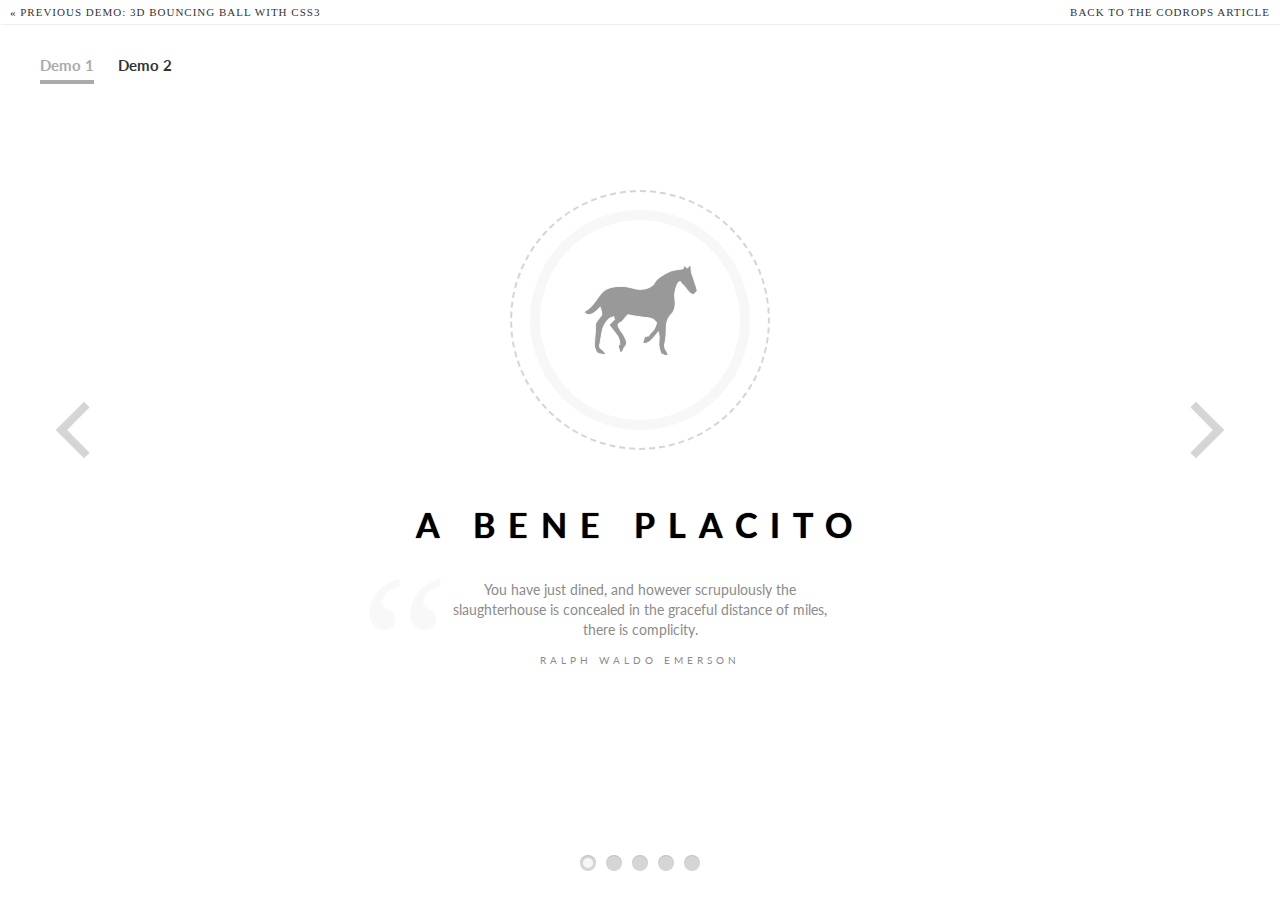
<file: index.html>
<!DOCTYPE html>
<html lang="en">
    <head>
		<meta charset="UTF-8" />
        <meta http-equiv="X-UA-Compatible" content="IE=edge,chrome=1"> 
        <title>Fullscreen Slit Slider with CSS3 and jQuery</title>
        <meta name="viewport" content="width=device-width, initial-scale=1.0"> 
        <meta name="description" content="Fullscreen Slit Slider with CSS3 and jQuery" />
        <meta name="keywords" content="slit slider, plugin, css3, transitions, jquery, fullscreen, autoplay" />
        <meta name="author" content="Codrops" />
        <link rel="shortcut icon" href="../favicon.ico"> 
		<link rel="stylesheet" type="text/css" href="css/demo.css" />
        <link rel="stylesheet" type="text/css" href="css/style.css" />
        <link rel="stylesheet" type="text/css" href="css/custom.css" />
		<script type="text/javascript" src="js/modernizr.custom.79639.js"></script>
		<noscript>
			<link rel="stylesheet" type="text/css" href="css/styleNoJS.css" />
		</noscript>
    </head>
    <body>
        
        <div class="container demo-1">
		
			<!-- Codrops top bar -->
            <div class="codrops-top clearfix">
                <a href="http://tympanus.net/Tutorials/CSS3BouncingBall/">
                    <strong>&laquo; Previous Demo: </strong>3D Bouncing Ball with CSS3
                </a>
                <span class="right">
                    <a href="http://tympanus.net/codrops/?p=9357">
                        <strong>Back to the Codrops Article</strong>
                    </a>
                </span>
                <div class="clr"></div>
            </div><!--/ Codrops top bar -->

            <nav class="codrops-demos">
				<a class="current-demo" href="index.html">Demo 1</a>
				<a href="index2.html">Demo 2</a>
			</nav>

            <div id="slider" class="sl-slider-wrapper">

				<div class="sl-slider">
				
					<div class="sl-slide bg-1" data-orientation="horizontal" data-slice1-rotation="-25" data-slice2-rotation="-25" data-slice1-scale="2" data-slice2-scale="2">
						<div class="sl-slide-inner">
							<div class="deco" data-icon="H"></div>
							<h2>A bene placito</h2>
							<blockquote><p>You have just dined, and however scrupulously the slaughterhouse is concealed in the graceful distance of miles, there is complicity.</p><cite>Ralph Waldo Emerson</cite></blockquote>
						</div>
					</div>
					
					<div class="sl-slide bg-2" data-orientation="vertical" data-slice1-rotation="10" data-slice2-rotation="-15" data-slice1-scale="1.5" data-slice2-scale="1.5">
						<div class="sl-slide-inner">
							<div class="deco" data-icon="q"></div>
							<h2>Regula aurea</h2>
							<blockquote><p>Until he extends the circle of his compassion to all living things, man will not himself find peace.</p><cite>Albert Schweitzer</cite></blockquote>
						</div>
					</div>
					
					<div class="sl-slide bg-3" data-orientation="horizontal" data-slice1-rotation="3" data-slice2-rotation="3" data-slice1-scale="2" data-slice2-scale="1">
						<div class="sl-slide-inner">
							<div class="deco" data-icon="O"></div>
							<h2>Dum spiro, spero</h2>
							<blockquote><p>Thousands of people who say they 'love' animals sit down once or twice a day to enjoy the flesh of creatures who have been utterly deprived of everything that could make their lives worth living and who endured the awful suffering and the terror of the abattoirs.</p><cite>Dame Jane Morris Goodall</cite></blockquote>
						</div>
					</div>
					
					<div class="sl-slide bg-4" data-orientation="vertical" data-slice1-rotation="-5" data-slice2-rotation="25" data-slice1-scale="2" data-slice2-scale="1">
						<div class="sl-slide-inner">
							<div class="deco" data-icon="I"></div>
							<h2>Donna nobis pacem</h2>
							<blockquote><p>The human body has no more need for cows' milk than it does for dogs' milk, horses' milk, or giraffes' milk.</p><cite>Michael Klaper M.D.</cite></blockquote>
						</div>
					</div>
					
					<div class="sl-slide bg-5" data-orientation="horizontal" data-slice1-rotation="-5" data-slice2-rotation="10" data-slice1-scale="2" data-slice2-scale="1">
						<div class="sl-slide-inner">
							<div class="deco" data-icon="t"></div>
							<h2>Acta Non Verba</h2>
							<blockquote><p>I think if you want to eat more meat you should kill it yourself and eat it raw so that you are not blinded by the hypocrisy of having it processed for you.</p><cite>Margi Clarke</cite></blockquote>
						</div>
					</div>
				</div><!-- /sl-slider -->
				
				<nav id="nav-arrows" class="nav-arrows">
					<span class="nav-arrow-prev">Previous</span>
					<span class="nav-arrow-next">Next</span>
				</nav>

				<nav id="nav-dots" class="nav-dots">
					<span class="nav-dot-current"></span>
					<span></span>
					<span></span>
					<span></span>
					<span></span>
				</nav>

			</div><!-- /slider-wrapper -->

        </div>
		<script type="text/javascript" src="http://ajax.googleapis.com/ajax/libs/jquery/1.8.2/jquery.min.js"></script>
		<script type="text/javascript" src="js/jquery.ba-cond.min.js"></script>
		<script type="text/javascript" src="js/jquery.slitslider.js"></script>
		<script type="text/javascript">	
			$(function() {
			
				var Page = (function() {

					var $navArrows = $( '#nav-arrows' ),
						$nav = $( '#nav-dots > span' ),
						slitslider = $( '#slider' ).slitslider( {
							onBeforeChange : function( slide, pos ) {

								$nav.removeClass( 'nav-dot-current' );
								$nav.eq( pos ).addClass( 'nav-dot-current' );

							}
						} ),

						init = function() {

							initEvents();
							
						},
						initEvents = function() {

							// add navigation events
							$navArrows.children( ':last' ).on( 'click', function() {

								slitslider.next();
								return false;

							} );

							$navArrows.children( ':first' ).on( 'click', function() {
								
								slitslider.previous();
								return false;

							} );

							$nav.each( function( i ) {
							
								$( this ).on( 'click', function( event ) {
									
									var $dot = $( this );
									
									if( !slitslider.isActive() ) {

										$nav.removeClass( 'nav-dot-current' );
										$dot.addClass( 'nav-dot-current' );
									
									}
									
									slitslider.jump( i + 1 );
									return false;
								
								} );
								
							} );

						};

						return { init : init };

				})();

				Page.init();

				/**
				 * Notes: 
				 * 
				 * example how to add items:
				 */

				/*
				
				var $items  = $('<div class="sl-slide sl-slide-color-2" data-orientation="horizontal" data-slice1-rotation="-5" data-slice2-rotation="10" data-slice1-scale="2" data-slice2-scale="1"><div class="sl-slide-inner bg-1"><div class="sl-deco" data-icon="t"></div><h2>some text</h2><blockquote><p>bla bla</p><cite>Margi Clarke</cite></blockquote></div></div>');
				
				// call the plugin's add method
				ss.add($items);

				*/
			
			});
		</script>
	</body>
</html>
</file>
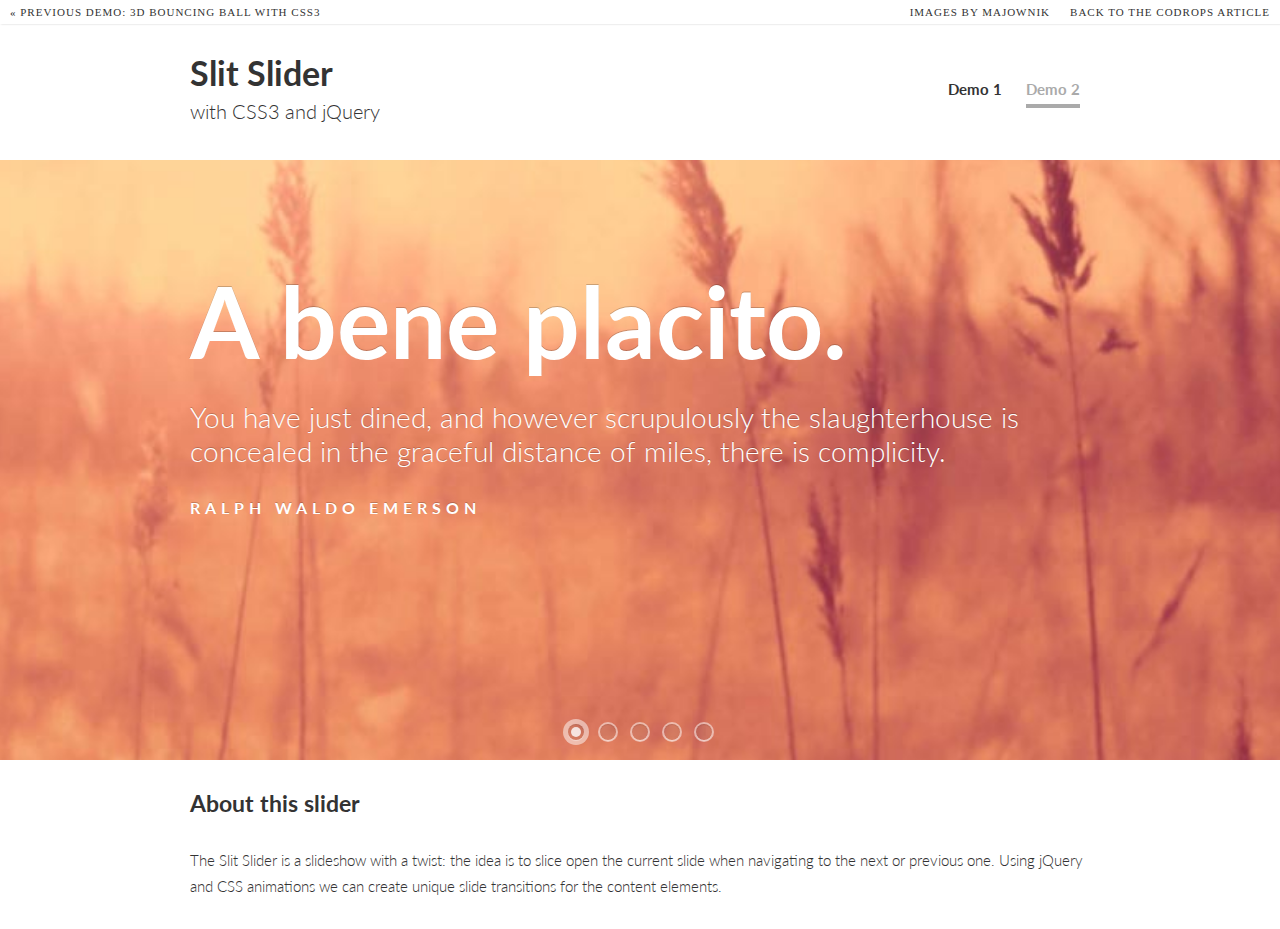
<file: index2.html>
<!DOCTYPE html>
<html lang="en">
    <head>
		<meta charset="UTF-8" />
        <meta http-equiv="X-UA-Compatible" content="IE=edge,chrome=1"> 
        <title>Fullscreen Slit Slider with CSS3 and jQuery</title>
        <meta name="viewport" content="width=device-width, initial-scale=1.0"> 
        <meta name="description" content="Fullscreen Slit Slider with CSS3 and jQuery" />
        <meta name="keywords" content="slit slider, plugin, css3, transitions, jquery, fullscreen, autoplay" />
        <meta name="author" content="Codrops" />
        <link rel="shortcut icon" href="../favicon.ico"> 
		<link rel="stylesheet" type="text/css" href="css/demo.css" />
        <link rel="stylesheet" type="text/css" href="css/style.css" />
        <link rel="stylesheet" type="text/css" href="css/custom.css" />
		<script type="text/javascript" src="js/modernizr.custom.79639.js"></script>
		<noscript>
			<link rel="stylesheet" type="text/css" href="css/styleNoJS.css" />
		</noscript>
    </head>
    <body>
        
        <div class="container demo-2">
		
			<!-- Codrops top bar -->
            <div class="codrops-top clearfix">
                <a href="http://tympanus.net/Tutorials/CSS3BouncingBall/">
                    <strong>&laquo; Previous Demo: </strong>3D Bouncing Ball with CSS3
                </a>
                <span class="right">
                	<a href="http://www.flickr.com/photos/majownik/">Images by Majownik</a>
                    <a href="http://tympanus.net/codrops/?p=9357">
                        <strong>Back to the Codrops Article</strong>
                    </a>
                </span>
                <div class="clr"></div>
            </div><!--/ Codrops top bar -->

            <header class="clearfix">
			
				<h1>Slit Slider <span>with CSS3 and jQuery</span></h1>
				
				<nav class="codrops-demos">
					<a href="index.html">Demo 1</a>
					<a class="current-demo" href="index2.html">Demo 2</a>
				</nav>
				
			</header>

            <div id="slider" class="sl-slider-wrapper">

				<div class="sl-slider">
				
					<div class="sl-slide" data-orientation="horizontal" data-slice1-rotation="-25" data-slice2-rotation="-25" data-slice1-scale="2" data-slice2-scale="2">
						<div class="sl-slide-inner">
							<div class="bg-img bg-img-1"></div>
							<h2>A bene placito.</h2>
							<blockquote><p>You have just dined, and however scrupulously the slaughterhouse is concealed in the graceful distance of miles, there is complicity.</p><cite>Ralph Waldo Emerson</cite></blockquote>
						</div>
					</div>
					
					<div class="sl-slide" data-orientation="vertical" data-slice1-rotation="10" data-slice2-rotation="-15" data-slice1-scale="1.5" data-slice2-scale="1.5">
						<div class="sl-slide-inner">
							<div class="bg-img bg-img-2"></div>
							<h2>Regula aurea.</h2>
							<blockquote><p>Until he extends the circle of his compassion to all living things, man will not himself find peace.</p><cite>Albert Schweitzer</cite></blockquote>
						</div>
					</div>
					
					<div class="sl-slide" data-orientation="horizontal" data-slice1-rotation="3" data-slice2-rotation="3" data-slice1-scale="2" data-slice2-scale="1">
						<div class="sl-slide-inner">
							<div class="bg-img bg-img-3"></div>
							<h2>Dum spiro, spero.</h2>
							<blockquote><p>Thousands of people who say they 'love' animals sit down once or twice a day to enjoy the flesh of creatures who have been utterly deprived of everything that could make their lives worth living and who endured the awful suffering and the terror of the abattoirs.</p><cite>Dame Jane Morris Goodall</cite></blockquote>
						</div>
					</div>
					
					<div class="sl-slide" data-orientation="vertical" data-slice1-rotation="-5" data-slice2-rotation="25" data-slice1-scale="2" data-slice2-scale="1">
						<div class="sl-slide-inner">
							<div class="bg-img bg-img-4"></div>
							<h2>Donna nobis pacem.</h2>
							<blockquote><p>The human body has no more need for cows' milk than it does for dogs' milk, horses' milk, or giraffes' milk.</p><cite>Michael Klaper M.D.</cite></blockquote>
						</div>
					</div>
					
					<div class="sl-slide" data-orientation="horizontal" data-slice1-rotation="-5" data-slice2-rotation="10" data-slice1-scale="2" data-slice2-scale="1">
						<div class="sl-slide-inner">
							<div class="bg-img bg-img-5"></div>
							<h2>Acta Non Verba.</h2>
							<blockquote><p>I think if you want to eat more meat you should kill it yourself and eat it raw so that you are not blinded by the hypocrisy of having it processed for you.</p><cite>Margi Clarke</cite></blockquote>
						</div>
					</div>
				</div><!-- /sl-slider -->

				<nav id="nav-dots" class="nav-dots">
					<span class="nav-dot-current"></span>
					<span></span>
					<span></span>
					<span></span>
					<span></span>
				</nav>

			</div><!-- /slider-wrapper -->

			<div class="content-wrapper">
				<h2>About this slider</h2>
				<p>The Slit Slider is a slideshow with a twist: the idea is to slice open the current slide when navigating to the next or previous one. Using jQuery and CSS animations we can create unique slide transitions for the content elements. </p>
			</div>

        </div>
		<script type="text/javascript" src="http://ajax.googleapis.com/ajax/libs/jquery/1.8.2/jquery.min.js"></script>
		<script type="text/javascript" src="js/jquery.ba-cond.min.js"></script>
		<script type="text/javascript" src="js/jquery.slitslider.js"></script>
		<script type="text/javascript">	
			$(function() {
			
				var Page = (function() {

					var $nav = $( '#nav-dots > span' ),
						slitslider = $( '#slider' ).slitslider( {
							onBeforeChange : function( slide, pos ) {

								$nav.removeClass( 'nav-dot-current' );
								$nav.eq( pos ).addClass( 'nav-dot-current' );

							}
						} ),

						init = function() {

							initEvents();
							
						},
						initEvents = function() {

							$nav.each( function( i ) {
							
								$( this ).on( 'click', function( event ) {
									
									var $dot = $( this );
									
									if( !slitslider.isActive() ) {

										$nav.removeClass( 'nav-dot-current' );
										$dot.addClass( 'nav-dot-current' );
									
									}
									
									slitslider.jump( i + 1 );
									return false;
								
								} );
								
							} );

						};

						return { init : init };

				})();

				Page.init();

				/**
				 * Notes: 
				 * 
				 * example how to add items:
				 */

				/*
				
				var $items  = $('<div class="sl-slide sl-slide-color-2" data-orientation="horizontal" data-slice1-rotation="-5" data-slice2-rotation="10" data-slice1-scale="2" data-slice2-scale="1"><div class="sl-slide-inner bg-1"><div class="sl-deco" data-icon="t"></div><h2>some text</h2><blockquote><p>bla bla</p><cite>Margi Clarke</cite></blockquote></div></div>');
				
				// call the plugin's add method
				ss.add($items);

				*/
			
			});
		</script>
	</body>
</html>
</file>
<file: css/demo.css>
/* General Demo Style */
@import url(http://fonts.googleapis.com/css?family=Lato:300,400,700);

@font-face {
    font-family: 'AnimalsNormal';
    src: url('fonts/animals-webfont.eot');
    src: url('fonts/animals-webfont.eot?#iefix') format('embedded-opentype'),
         url('fonts/animals-webfont.woff') format('woff'),
         url('fonts/animals-webfont.ttf') format('truetype'),
         url('fonts/animals-webfont.svg#AnimalsNormal') format('svg');
    font-weight: normal;
    font-style: normal;
}

html { height: 100%; }

*,
*:after,
*:before {
	-webkit-box-sizing: border-box;
	-moz-box-sizing: border-box;
	box-sizing: border-box;
	padding: 0;
	margin: 0;
}

/* Clearfix hack by Nicolas Gallagher: http://nicolasgallagher.com/micro-clearfix-hack/ */
.clearfix:after {
	content: "";
	display: table;
	clear: both;
}

body {
    font-family: 'Lato', Calibri, Arial, sans-serif;
    background: #fff;
    font-weight: 300;
    font-size: 15px;
    color: #333;
    -webkit-font-smoothing: antialiased;
}

a {
	color: #555;
	text-decoration: none;
}

.container {
	width: 100%;
	position: relative;
}

.container.demo-1 {
	height: 100%;
	position: absolute;
}

.clr {
	clear: both;
	padding: 0;
	height: 0;
	margin: 0;
}

.main {
	width: 90%;
	margin: 0 auto;
	position: relative;
}

.container > header,
.content-wrapper {
	padding: 30px;
	width: 80%;
	max-width: 960px;
	margin: 0 auto;
}

.content-wrapper p{
	padding-top: 30px;
	line-height: 26px;
}

.container > header h1 {
	font-size: 34px;
	line-height: 38px;
	margin: 0;
	font-weight: 700;
	color: #333;
	float: left;
}

.container > header h1 span {
	display: block;
	font-size: 20px;
	font-weight: 300;
}


/* Header Style */
.codrops-top {
	line-height: 24px;
	font-size: 11px;
	background: #fff;
	background: rgba(255, 255, 255, 0.8);
	text-transform: uppercase;
	z-index: 9999;
	position: relative;
	font-family: Cambria, Georgia, serif;
	box-shadow: 1px 0px 2px rgba(0,0,0,0.2);
}

.codrops-top a {
	padding: 0px 10px;
	letter-spacing: 1px;
	color: #333;
	display: inline-block;
}

.codrops-top a:hover {
	background: rgba(255,255,255,0.6);
}

.codrops-top span.right {
	float: right;
}

.codrops-top span.right a {
	float: left;
	display: block;
}

/* Demo Buttons Style */
.codrops-demos {
	float: right;
	padding-top: 10px;
}

.demo-1 .codrops-demos {
	position: absolute;
	z-index: 2000;
	top: 30px;
	left: 30px;
}

.codrops-demos a {
    display: inline-block;
    margin: 10px;
    color: #333;
    font-weight: 700;
    line-height: 30px;
    border-bottom: 4px solid transparent;
}

.codrops-demos a:hover {
	color: #883d59;
	border-color: #883d59;
}

.codrops-demos a.current-demo,
.codrops-demos a.current-demo:hover {
	color: #aaa;
	border-color: #aaa;
}
</file>
<file: css/style.css>
.sl-slider-wrapper {
	width: 800px;
	height: 400px;
	margin: 0 auto;
	position: relative;
	overflow: hidden;
}

.sl-slider {
	position: absolute;
	top: 0;
	left: 0;
}

/* Slide wrapper and slides */

.sl-slide,
.sl-slides-wrapper,
.sl-slide-inner {
	position: absolute;
	width: 100%;
	height: 100%;
	top: 0;
	left: 0;
}

.sl-slide {
	z-index: 1;
}

/* The duplicate parts/slices */

.sl-content-slice {
	overflow: hidden;
	position: absolute;
	-webkit-box-sizing: content-box;
	-moz-box-sizing: content-box;
	box-sizing: content-box;
	background: #fff;
	-webkit-backface-visibility: hidden;
	-moz-backface-visibility: hidden;
	-o-backface-visibility: hidden;
	-ms-backface-visibility: hidden;
	backface-visibility: hidden;
	opacity : 1;
}

/* Horizontal slice */

.sl-slide-horizontal .sl-content-slice {
	width: 100%;
	height: 50%;
	left: -200px;
	-webkit-transform: translateY(0%) scale(1);
	-moz-transform: translateY(0%) scale(1);
	-o-transform: translateY(0%) scale(1);
	-ms-transform: translateY(0%) scale(1);
	transform: translateY(0%) scale(1);
}

.sl-slide-horizontal .sl-content-slice:first-child {
	top: -200px;
	padding: 200px 200px 0px 200px;
}

.sl-slide-horizontal .sl-content-slice:nth-of-type(2) {
	top: 50%;
	padding: 0px 200px 200px 200px;
}

/* Vertical slice */

.sl-slide-vertical .sl-content-slice {
	width: 50%;
	height: 100%;
	top: -200px;
	-webkit-transform: translateX(0%) scale(1);
	-moz-transform: translateX(0%) scale(1);
	-o-transform: translateX(0%) scale(1);
	-ms-transform: translateX(0%) scale(1);
	transform: translateX(0%) scale(1);
}

.sl-slide-vertical .sl-content-slice:first-child {
	left: -200px;
	padding: 200px 0px 200px 200px;
}

.sl-slide-vertical .sl-content-slice:nth-of-type(2) {
	left: 50%;
	padding: 200px 200px 200px 0px;
}

/* Content wrapper */
/* Width and height is set dynamically */
.sl-content-wrapper {
	position: absolute;
}

.sl-content {
	width: 100%;
	height: 100%;
	background: #fff;
}

/* Default styles for background colors */
.sl-slide-horizontal .sl-slide-inner {
	background: #ddd;
}

.sl-slide-vertical .sl-slide-inner {
	background: #ccc;
}
</file>
<file: css/custom.css>
.demo-1 .sl-slider-wrapper {
	position: absolute;
	width: 100%;
	height: 100%;
	top: 0;
	left: 0;
}

.demo-2 .sl-slider-wrapper {
	width: 100%;
	height: 600px;
	overflow: hidden;
	position: relative;
}

.demo-2 .sl-slider h2,
.demo-2 .sl-slider blockquote {
	padding: 100px 30px 10px 30px;
	width: 80%;
	max-width: 960px;
	color: #fff;
	margin: 0 auto;
	position: relative;
	z-index: 100;
}

.demo-2 .sl-slider h2 {
	font-size: 100px;
	text-shadow: 0 -1px 0 rgba(0,0,0,0.2);
}

.demo-2 .sl-slider blockquote {
	font-size: 28px;
	padding-top: 10px;
	font-weight: 300;
	text-shadow: 0 -1px 0 rgba(0,0,0,0.2);
}

.demo-2 .sl-slider blockquote cite {
	font-size: 16px;
	font-weight: 700;
	font-style: normal;
	text-transform: uppercase;
	letter-spacing: 5px;
	padding-top: 30px;
	display: inline-block;
}

.demo-2 .bg-img {
	padding: 200px;
	-webkit-box-sizing: content-box;
	-moz-box-sizing: content-box;
	box-sizing: content-box;
	position: absolute;
	top: -200px;
	left: -200px;
	width: 100%;
	height: 100%;
	-webkit-background-size: cover;
	-moz-background-size: cover;
	background-size: cover;
	background-position: center center;
}

/* Custom navigation arrows */

.nav-arrows span {
	position: absolute;
	z-index: 2000;
	top: 50%;
	width: 40px;
	height: 40px;
	border: 8px solid #ddd;
	border: 8px solid rgba(150,150,150,0.4);
	text-indent: -90000px;
	margin-top: -40px;
	cursor: pointer;
	
	-webkit-transform: rotate(45deg);
	-moz-transform: rotate(45deg);
	-o-transform: rotate(45deg);
	-ms-transform: rotate(45deg);
	transform: rotate(45deg);
}

.nav-arrows span:hover {
	border-color: rgba(150,150,150,0.9);
}

.nav-arrows span.nav-arrow-prev {
	left: 5%;
	border-right: none;
	border-top: none;
}

.nav-arrows span.nav-arrow-next {
	right: 5%;
	border-left: none;
	border-bottom: none;
}

/* Custom navigation dots */

.nav-dots {
	text-align: center;
	position: absolute;
	bottom: 2%;
	height: 30px;
	width: 100%;
	left: 0;
	z-index: 1000;
}

.nav-dots span {
	display: inline-block;
	position: relative;
	width: 16px;
	height: 16px;
	border-radius: 50%;
	margin: 3px;
	background: #ddd;
	background: rgba(150,150,150,0.4);
	cursor: pointer;
	box-shadow: 
		0 1px 1px rgba(255,255,255,0.4), 
		inset 0 1px 1px rgba(0,0,0,0.1);
}

.demo-2 .nav-dots span {
	background: rgba(150,150,150,0.1);
	margin: 6px;
	-webkit-transition: all 0.2s;
	-moz-transition: all 0.2s;
	-ms-transition: all 0.2s;
	-o-transition: all 0.2s;
	transition: all 0.2s;
	box-shadow: 
		0 1px 1px rgba(255,255,255,0.4), 
		inset 0 1px 1px rgba(0,0,0,0.1),
		0 0 0 2px rgba(255,255,255,0.5);
}

.demo-2 .nav-dots span.nav-dot-current,
.demo-2 .nav-dots span:hover {
	box-shadow: 
		0 1px 1px rgba(255,255,255,0.4), 
		inset 0 1px 1px rgba(0,0,0,0.1),
		0 0 0 5px rgba(255,255,255,0.5);
}

.nav-dots span.nav-dot-current:after {
	content: "";
	position: absolute;
	width: 10px;
	height: 10px;
	top: 3px;
	left: 3px;
	border-radius: 50%;
	background: rgba(255,255,255,0.8);
}

/* Content elements */

.demo-1 .deco {
	width: 260px;
	height: 260px;
	border: 2px dashed #ddd;
	border: 2px dashed rgba(150,150,150,0.4);
	border-radius: 50%;
	position: absolute;
	bottom: 50%;
	left: 50%;
	margin: 0 0 0 -130px;
}

.demo-1 [data-icon]:after {
    content: attr(data-icon);
    font-family: 'AnimalsNormal';
	color: #999;
	text-shadow: 0 0 1px #999;
	position: absolute;
	width: 220px;
	height: 220px;
	line-height: 220px;
	text-align: center;
	font-size: 100px;
	top: 50%;
	left: 50%;
	margin: -110px 0 0 -110px;
	box-shadow: inset 0 0 0 10px #f7f7f7;
	border-radius: 50%;
}

.demo-1 .sl-slide h2 {
	color: #000;
	text-shadow: 0 0 1px #000;
	padding: 20px;
	position: absolute;
	font-size: 34px;
	font-weight: 700;
	letter-spacing: 13px;
	text-transform: uppercase;
	width: 80%;
	left: 10%;
	text-align: center;
	line-height: 50px;
	bottom: 50%;
	margin: 0 0 -120px 0;
}

.demo-1 .sl-slide blockquote {
	position: absolute;
	width: 100%;
	text-align: center;
	left: 0;
	font-weight: 400;
	font-size: 14px;
	line-height: 20px;
	height: 70px;
	color: #8b8b8b;
	z-index: 2;
	bottom: 50%;
	margin: 0 0 -200px 0;
	padding: 0;
}

.demo-1 .sl-slide blockquote p{
	margin: 0 auto;
	width: 60%;
	max-width: 400px;
	position: relative;
}

.demo-1 .sl-slide blockquote p:before {
	color: #f0f0f0;
	color: rgba(244,244,244,0.65);
	font-family: "Bookman Old Style", Bookman, Garamond, serif;
	position: absolute;
	line-height: 60px;
	width: 75px;
	height: 75px;
	font-size: 200px;
	z-index: -1;
	left: -80px;
	top: 35px;
	content: '\201C';
}

.demo-1 .sl-slide blockquote cite {
	font-size: 10px;
	padding-top: 10px;
	display: inline-block;
	font-style: normal;
	text-transform: uppercase;
	letter-spacing: 4px;
}

/* Custom background colors for slides in first demo */

/* First Slide */
.demo-1 .bg-1 .sl-slide-inner,
.demo-1 .bg-1 .sl-content-slice {
	background: #fff;
}

/* Second Slide */
.demo-1 .bg-2 .sl-slide-inner,
.demo-1 .bg-2 .sl-content-slice {
	background: #000;
}

.demo-1 .bg-2 [data-icon]:after,
.demo-1 .bg-2 h2 {
	color: #fff;
}

.demo-1 .bg-2 blockquote:before {
	color: #222;
}

/* Third Slide */
.demo-1 .bg-3 .sl-slide-inner,
.demo-1 .bg-3 .sl-content-slice {
	background: #db84ad;
}

.demo-1 .bg-3 .deco {
	border-color: #fff;
	border-color: rgba(255,255,255,0.5);
}

.demo-1 .bg-3 [data-icon]:after {
	color: #fff;
	text-shadow: 0 0 1px #fff;
	box-shadow: inset 0 0 0 10px #b55381;
}

.demo-1 .bg-3 h2,
.demo-1 .bg-3 blockquote{
	color: #fff;
	text-shadow: 0px 1px 1px rgba(0,0,0,0.3);
}

.demo-1 .bg-3 blockquote:before {
	color: #c46c96;
}

/* Forth Slide */
.demo-1 .bg-4 .sl-slide-inner,
.demo-1 .bg-4 .sl-content-slice {
	background: #5bc2ce;
}

.demo-1 .bg-4 .deco {
	border-color: #379eaa;
}

.demo-1 .bg-4 [data-icon]:after {
	text-shadow: 0 0 1px #277d87;
	color: #277d87;
}

.demo-1 .bg-4 h2,
.demo-1 .bg-4 blockquote{
	color: #fff;
	text-shadow: 1px 1px 1px rgba(0,0,0,0.2);
}

.demo-1 .bg-4 blockquote:before {
	color: #379eaa;
}

/* Fifth Slide */
.demo-1 .bg-5 .sl-slide-inner,
.demo-1 .bg-5 .sl-content-slice {
	background: #ffeb41;
}

.demo-1 .bg-5 .deco {
	border-color: #ECD82C;
}

.demo-1 .bg-5 .deco:after {
	color: #000;
	text-shadow: 0 0 1px #000;
}

.demo-1 .bg-5 h2,
.demo-1 .bg-5 blockquote{
	color: #000;
	text-shadow: 1px 1px 1px rgba(0,0,0,0.1);
}

.demo-1 .bg-5 blockquote:before {
	color: #ecd82c;
}

.demo-2 .bg-img-1 {
	background-image: url(../images/1.jpg);
}
.demo-2 .bg-img-2 {
	background-image: url(../images/2.jpg);
}
.demo-2 .bg-img-3 {
	background-image: url(../images/3.jpg);
}
.demo-2 .bg-img-4 {
	background-image: url(../images/4.jpg);
}
.demo-2 .bg-img-5 {
	background-image: url(../images/5.jpg);
}

/* Animations for content elements */

.sl-trans-elems .deco{
	-webkit-animation: roll 1s ease-out both, fadeIn 1s ease-out both;
	-moz-animation: roll 1s ease-out both, fadeIn 1s ease-out both;
	-o-animation: roll 1s ease-out both, fadeIn 1s ease-out both;
	-ms-animation: roll 1s ease-out both, fadeIn 1s ease-out both;
	animation: roll 1s ease-out both, fadeIn 1s ease-out both;
}
.sl-trans-elems h2{
	-webkit-animation: moveUp 1s ease-in-out both;
	-moz-animation: moveUp 1s ease-in-out both;
	-o-animation: moveUp 1s ease-in-out both;
	-ms-animation: moveUp 1s ease-in-out both;
	animation: moveUp 1s ease-in-out both;
}
.sl-trans-elems blockquote{
	-webkit-animation: fadeIn 0.5s linear 0.5s both;
	-moz-animation: fadeIn 0.5s linear 0.5s both;
	-o-animation: fadeIn 0.5s linear 0.5s both;
	-ms-animation: fadeIn 0.5s linear 0.5s both;
	animation: fadeIn 0.5s linear 0.5s both;
}
.sl-trans-back-elems .deco{
	-webkit-animation: scaleDown 1s ease-in-out both;
	-moz-animation: scaleDown 1s ease-in-out both;
	-o-animation: scaleDown 1s ease-in-out both;
	-ms-animation: scaleDown 1s ease-in-out both;
	animation: scaleDown 1s ease-in-out both;
}
.sl-trans-back-elems h2{
	-webkit-animation: fadeOut 1s ease-in-out both;
	-moz-animation: fadeOut 1s ease-in-out both;
	-o-animation: fadeOut 1s ease-in-out both;
	-ms-animation: fadeOut 1s ease-in-out both;
	animation: fadeOut 1s ease-in-out both;
}
.sl-trans-back-elems blockquote{
	-webkit-animation: fadeOut 1s linear both;
	-moz-animation: fadeOut 1s linear both;
	-o-animation: fadeOut 1s linear both;
	-ms-animation: fadeOut 1s linear both;
	animation: fadeOut 1s linear both;
}
@-webkit-keyframes roll{
	0% {-webkit-transform: translateX(500px) rotate(360deg);}
	100% {-webkit-transform: translateX(0px) rotate(0deg);}
}
@-moz-keyframes roll{
	0% {-moz-transform: translateX(500px) rotate(360deg); opacity: 0;}
	100% {-moz-transform: translateX(0px) rotate(0deg); opacity: 1;}
}
@-o-keyframes roll{
	0% {-o-transform: translateX(500px) rotate(360deg); opacity: 0;}
	100% {-o-transform: translateX(0px) rotate(0deg); opacity: 1;}
}
@-ms-keyframes roll{
	0% {-ms-transform: translateX(500px) rotate(360deg); opacity: 0;}
	100% {-ms-transform: translateX(0px) rotate(0deg); opacity: 1;}
}
@keyframes roll{
	0% {transform: translateX(500px) rotate(360deg); opacity: 0;}
	100% {transform: translateX(0px) rotate(0deg); opacity: 1;}
}
@-webkit-keyframes moveUp{
	0% {-webkit-transform: translateY(40px);}
	100% {-webkit-transform: translateY(0px);}
}
@-moz-keyframes moveUp{
	0% {-moz-transform: translateY(40px);}
	100% {-moz-transform: translateY(0px);}
}
@-o-keyframes moveUp{
	0% {-o-transform: translateY(40px);}
	100% {-o-transform: translateY(0px);}
}
@-ms-keyframes moveUp{
	0% {-ms-transform: translateY(40px);}
	100% {-ms-transform: translateY(0px);}
}
@keyframes moveUp{
	0% {transform: translateY(40px);}
	100% {transform: translateY(0px);}
}
@-webkit-keyframes fadeIn{
	0% {opacity: 0;}
	100% {opacity: 1;}
}
@-moz-keyframes fadeIn{
	0% {opacity: 0;}
	100% {opacity: 1;}
}
@-o-keyframes fadeIn{
	0% {opacity: 0;}
	100% {opacity: 1;}
}
@-ms-keyframes fadeIn{
	0% {opacity: 0;}
	100% {opacity: 1;}
}
@keyframes fadeIn{
	0% {opacity: 0;}
	100% {opacity: 1;}
}
@-webkit-keyframes scaleDown{
	0% {-webkit-transform: scale(1);}
	100% {-webkit-transform: scale(0.5);}
}
@-moz-keyframes scaleDown{
	0% {-moz-transform: scale(1);}
	100% {-moz-transform: scale(0.5);}
}
@-o-keyframes scaleDown{
	0% {-o-transform: scale(1);}
	100% {-o-transform: scale(0.5);}
}
@-ms-keyframes scaleDown{
	0% {-ms-transform: scale(1);}
	100% {-ms-transform: scale(0.5);}
}
@keyframes scaleDown{
	0% {transform: scale(1);}
	100% {transform: scale(0.5);}
}
@-webkit-keyframes fadeOut{
	0% {opacity: 1;}
	100% {opacity: 0;}
}
@-moz-keyframes fadeOut{
	0% {opacity: 1;}
	100% {opacity: 0;}
}
@-o-keyframes fadeOut{
	0% {opacity: 1;}
	100% {opacity: 0;}
}
@-ms-keyframes fadeOut{
	0% {opacity: 1;}
	100% {opacity: 0;}
}
@keyframes fadeOut{
	0% {opacity: 1;}
	100% {opacity: 0;}
}


/* Media Queries for custom slider */

@media screen and (max-width: 660px) {
	.demo-1 .deco {
		width: 130px;
		height: 130px;
		margin-left: -65px;
		margin-bottom: 50px;
	}

	.demo-1 [data-icon]:after {
		width: 110px;
		height: 110px;
		line-height: 110px;
		font-size: 40px;
		margin: -55px 0 0 -55px;
	}

	.demo-1 .sl-slide blockquote {
		margin-bottom: -120px;
	}

	.demo-1 .sl-slide h2 {
		line-height: 22px;
		font-size: 18px;
		margin-bottom: -40px;
		letter-spacing: 8px;
	}

	.demo-1 .sl-slide blockquote p:before {
		line-height: 10px;
		width: 40px;
		height: 40px;
		font-size: 120px;
		left: -45px;
	}

	.demo-2 .sl-slider-wrapper {
		height: 500px;
	}

	.demo-2 .sl-slider h2 {
		font-size: 36px;
	}

	.demo-2 .sl-slider blockquote {
		font-size: 16px;
	}

}
</file>
<file: css/styleNoJS.css>
.sl-slider-wrapper {
	overflow: visible !important;
	margin: 0 auto;
}

/* Slide wrapper and slides */

.sl-slider,
.sl-slide,
.sl-slides-wrapper,
.sl-slide-inner {
	position: relative;
	width: 100%;
	height: 100%;
	background: #fff;
} 

.demo-1 .sl-slide blockquote {
	width: 50%;
	left: 25%;
}

.demo-2 .bg-img {
	padding: 0;
	top: 0;
	left: 0;
}

.nav-arrows,
.nav-dots {
	display: none;
}
</file>
